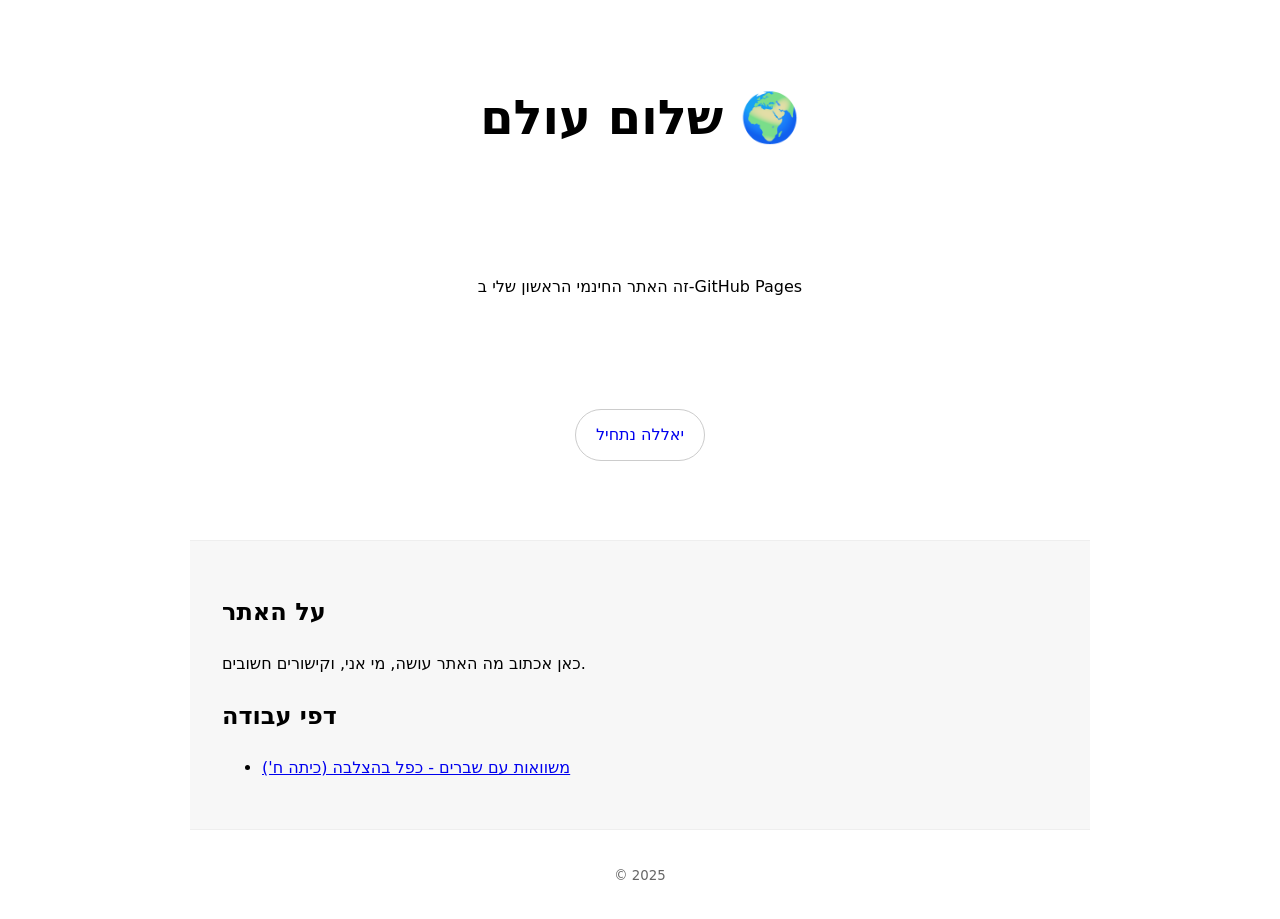
<file: index.html>
<!DOCTYPE html>
<html lang="he">
<head>
  <meta charset="utf-8" />
  <meta name="viewport" content="width=device-width, initial-scale=1" />
  <title>האתר של ניסן</title>
  <link rel="stylesheet" href="style.css" />
</head>
<body>
  <header class="container">
    <h1>שלום עולם 🌍</h1>
    <p>זה האתר החינמי הראשון שלי ב-GitHub Pages</p>
    <a class="btn" href="#about">יאללה נתחיל</a>
  </header>

  <main id="about" class="container">
    <h2>על האתר</h2>
    <p>כאן אכתוב מה האתר עושה, מי אני, וקישורים חשובים.</p>
    <h2>דפי עבודה</h2>
    <ul>
      <li><a href="worksheet-fractions.html">משוואות עם שברים - כפל בהצלבה (כיתה ח')</a></li>
    </ul>
  </main>

  <footer class="container">
    <small>© 2025</small>
  </footer>
</body>
</html>
</file>
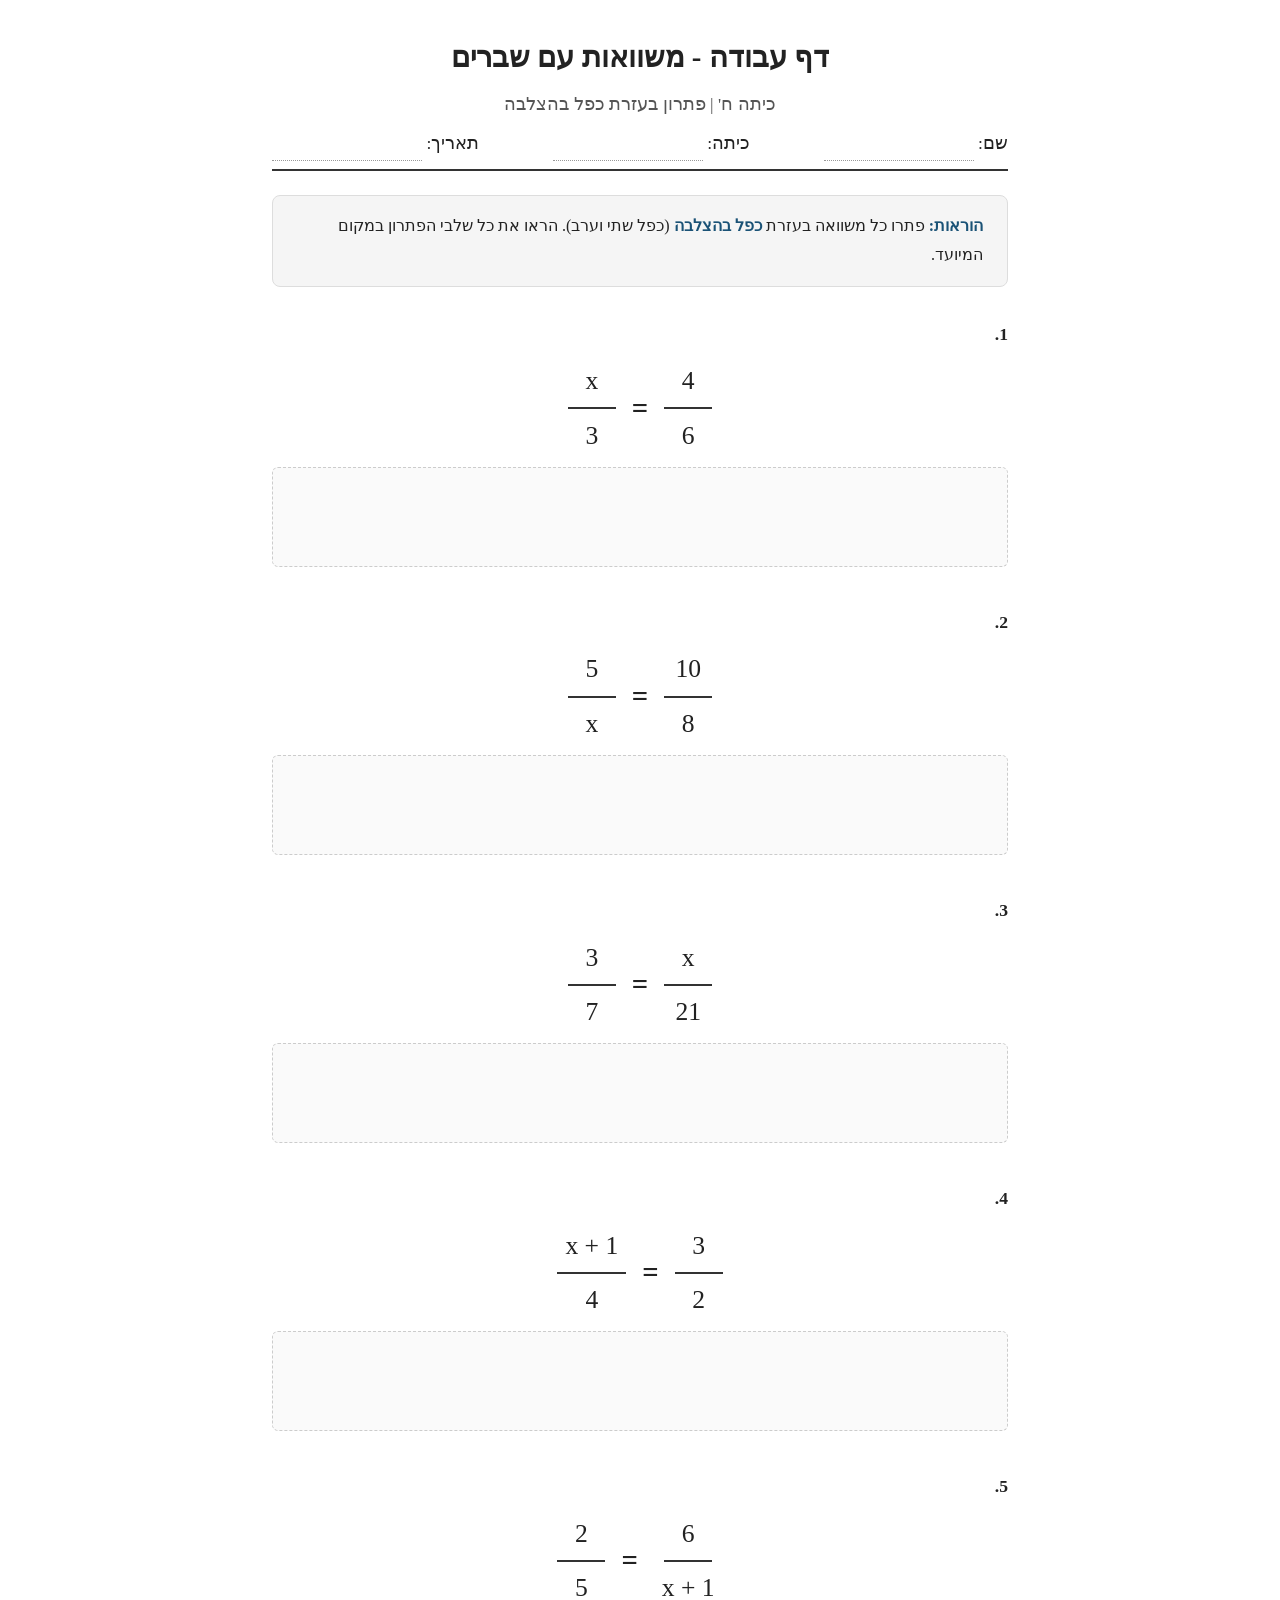
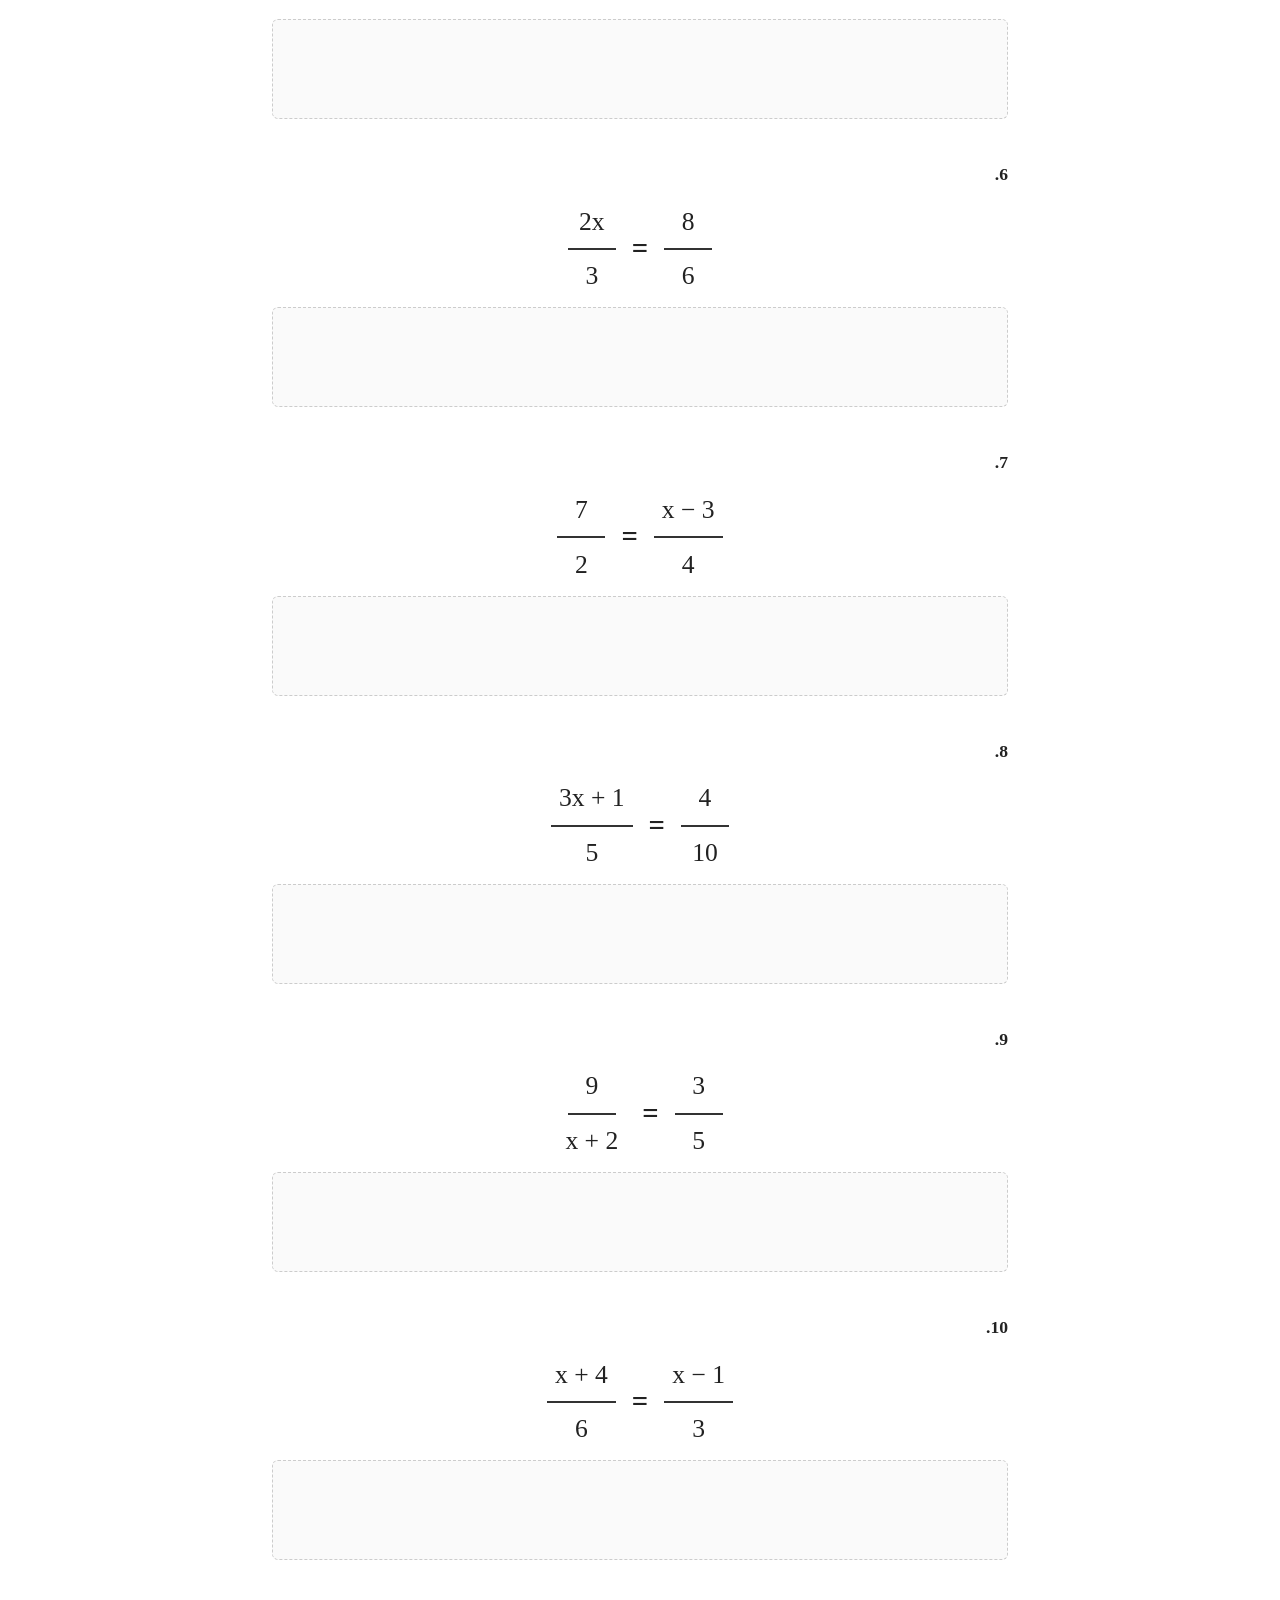
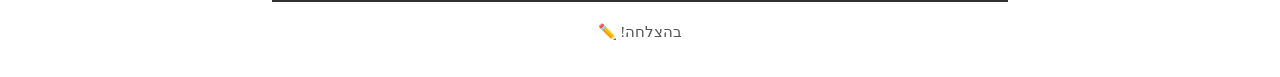
<file: worksheet-fractions.html>
<!DOCTYPE html>
<html lang="he" dir="rtl">
<head>
  <meta charset="utf-8" />
  <meta name="viewport" content="width=device-width, initial-scale=1" />
  <title>דף עבודה - משוואות עם שברים (כפל בהצלבה)</title>
  <style>
    * { box-sizing: border-box; margin: 0; padding: 0; }
    body {
      font-family: 'David', 'Times New Roman', serif;
      line-height: 1.8;
      padding: 2rem;
      max-width: 800px;
      margin: 0 auto;
      color: #222;
    }

    h1 {
      text-align: center;
      font-size: 1.8rem;
      margin-bottom: 0.3rem;
    }

    .subtitle {
      text-align: center;
      font-size: 1.1rem;
      color: #555;
      margin-bottom: 0.5rem;
    }

    .student-info {
      display: flex;
      justify-content: space-between;
      border-bottom: 2px solid #333;
      padding-bottom: 0.5rem;
      margin-bottom: 1.5rem;
      font-size: 1.1rem;
    }

    .student-info span {
      border-bottom: 1px dotted #999;
      min-width: 150px;
      display: inline-block;
    }

    .instructions {
      background: #f5f5f5;
      border: 1px solid #ddd;
      border-radius: 8px;
      padding: 1rem 1.5rem;
      margin-bottom: 2rem;
      font-size: 1rem;
    }

    .instructions strong {
      color: #1a5276;
    }

    .question {
      margin-bottom: 2.5rem;
      page-break-inside: avoid;
    }

    .question-number {
      font-weight: bold;
      font-size: 1.1rem;
      margin-bottom: 0.5rem;
    }

    .equation {
      display: flex;
      align-items: center;
      justify-content: center;
      gap: 1rem;
      font-size: 1.6rem;
      margin: 0.5rem 0;
      direction: ltr;
    }

    .fraction {
      display: inline-flex;
      flex-direction: column;
      align-items: center;
      text-align: center;
    }

    .fraction .numerator {
      border-bottom: 2px solid #333;
      padding: 0 0.5rem 0.2rem;
      min-width: 3rem;
    }

    .fraction .denominator {
      padding: 0.2rem 0.5rem 0;
      min-width: 3rem;
    }

    .equals {
      font-size: 1.8rem;
      font-weight: bold;
    }

    .work-space {
      border: 1px dashed #ccc;
      border-radius: 6px;
      min-height: 100px;
      margin-top: 0.5rem;
      background: #fafafa;
    }

    .footer-note {
      text-align: center;
      margin-top: 2rem;
      padding-top: 1rem;
      border-top: 2px solid #333;
      font-size: 0.95rem;
      color: #555;
    }

    @media print {
      body { padding: 1rem; }
      .question { margin-bottom: 2rem; }
      .work-space { min-height: 80px; }
    }
  </style>
</head>
<body>

  <h1>דף עבודה - משוואות עם שברים</h1>
  <p class="subtitle">כיתה ח' | פתרון בעזרת כפל בהצלבה</p>

  <div class="student-info">
    <div>שם: <span>&nbsp;</span></div>
    <div>כיתה: <span>&nbsp;</span></div>
    <div>תאריך: <span>&nbsp;</span></div>
  </div>

  <div class="instructions">
    <strong>הוראות:</strong> פתרו כל משוואה בעזרת <strong>כפל בהצלבה</strong> (כפל שתי וערב).
    הראו את כל שלבי הפתרון במקום המיועד.
  </div>

  <!-- שאלה 1: x/3 = 4/6 → 6x = 12 → x = 2 -->
  <div class="question">
    <div class="question-number">1.</div>
    <div class="equation">
      <div class="fraction">
        <div class="numerator">x</div>
        <div class="denominator">3</div>
      </div>
      <div class="equals">=</div>
      <div class="fraction">
        <div class="numerator">4</div>
        <div class="denominator">6</div>
      </div>
    </div>
    <div class="work-space"></div>
  </div>

  <!-- שאלה 2: 5/x = 10/8 → 40 = 10x → x = 4 -->
  <div class="question">
    <div class="question-number">2.</div>
    <div class="equation">
      <div class="fraction">
        <div class="numerator">5</div>
        <div class="denominator">x</div>
      </div>
      <div class="equals">=</div>
      <div class="fraction">
        <div class="numerator">10</div>
        <div class="denominator">8</div>
      </div>
    </div>
    <div class="work-space"></div>
  </div>

  <!-- שאלה 3: 3/7 = x/21 → 63 = 7x → x = 9 -->
  <div class="question">
    <div class="question-number">3.</div>
    <div class="equation">
      <div class="fraction">
        <div class="numerator">3</div>
        <div class="denominator">7</div>
      </div>
      <div class="equals">=</div>
      <div class="fraction">
        <div class="numerator">x</div>
        <div class="denominator">21</div>
      </div>
    </div>
    <div class="work-space"></div>
  </div>

  <!-- שאלה 4: (x+1)/4 = 3/2 → 2(x+1) = 12 → 2x+2=12 → x = 5 -->
  <div class="question">
    <div class="question-number">4.</div>
    <div class="equation">
      <div class="fraction">
        <div class="numerator">x + 1</div>
        <div class="denominator">4</div>
      </div>
      <div class="equals">=</div>
      <div class="fraction">
        <div class="numerator">3</div>
        <div class="denominator">2</div>
      </div>
    </div>
    <div class="work-space"></div>
  </div>

  <!-- שאלה 5: 2/5 = 6/(x+1) → 2(x+1) = 30 → 2x+2=30 → x = 14 -->
  <div class="question">
    <div class="question-number">5.</div>
    <div class="equation">
      <div class="fraction">
        <div class="numerator">2</div>
        <div class="denominator">5</div>
      </div>
      <div class="equals">=</div>
      <div class="fraction">
        <div class="numerator">6</div>
        <div class="denominator">x + 1</div>
      </div>
    </div>
    <div class="work-space"></div>
  </div>

  <!-- שאלה 6: (2x)/3 = 8/6 → 12x = 24 → x = 2 -->
  <div class="question">
    <div class="question-number">6.</div>
    <div class="equation">
      <div class="fraction">
        <div class="numerator">2x</div>
        <div class="denominator">3</div>
      </div>
      <div class="equals">=</div>
      <div class="fraction">
        <div class="numerator">8</div>
        <div class="denominator">6</div>
      </div>
    </div>
    <div class="work-space"></div>
  </div>

  <!-- שאלה 7: 7/2 = (x-3)/4 → 28 = 2(x-3) → 28 = 2x-6 → x = 17 -->
  <div class="question">
    <div class="question-number">7.</div>
    <div class="equation">
      <div class="fraction">
        <div class="numerator">7</div>
        <div class="denominator">2</div>
      </div>
      <div class="equals">=</div>
      <div class="fraction">
        <div class="numerator">x − 3</div>
        <div class="denominator">4</div>
      </div>
    </div>
    <div class="work-space"></div>
  </div>

  <!-- שאלה 8: (3x+1)/5 = 4/10 → 10(3x+1) = 20 → 30x+10=20 → x = 1/3 -->
  <div class="question">
    <div class="question-number">8.</div>
    <div class="equation">
      <div class="fraction">
        <div class="numerator">3x + 1</div>
        <div class="denominator">5</div>
      </div>
      <div class="equals">=</div>
      <div class="fraction">
        <div class="numerator">4</div>
        <div class="denominator">10</div>
      </div>
    </div>
    <div class="work-space"></div>
  </div>

  <!-- שאלה 9: 9/(x+2) = 3/5 → 45 = 3(x+2) → 45 = 3x+6 → x = 13 -->
  <div class="question">
    <div class="question-number">9.</div>
    <div class="equation">
      <div class="fraction">
        <div class="numerator">9</div>
        <div class="denominator">x + 2</div>
      </div>
      <div class="equals">=</div>
      <div class="fraction">
        <div class="numerator">3</div>
        <div class="denominator">5</div>
      </div>
    </div>
    <div class="work-space"></div>
  </div>

  <!-- שאלה 10: (x+4)/6 = (x-1)/3 → 3(x+4) = 6(x-1) → 3x+12=6x-6 → 18=3x → x = 6 -->
  <div class="question">
    <div class="question-number">10.</div>
    <div class="equation">
      <div class="fraction">
        <div class="numerator">x + 4</div>
        <div class="denominator">6</div>
      </div>
      <div class="equals">=</div>
      <div class="fraction">
        <div class="numerator">x − 1</div>
        <div class="denominator">3</div>
      </div>
    </div>
    <div class="work-space"></div>
  </div>

  <div class="footer-note">
    בהצלחה! ✏️
  </div>

</body>
</html>
</file>
<file: style.css>
* { box-sizing: border-box; }
body { margin: 0; font-family: system-ui, Arial, sans-serif; line-height: 1.6; }
.container { max-width: 900px; margin: 0 auto; padding: 2rem; }

header { min-height: 60vh; display: grid; place-items: center; text-align: center; }
h1 { margin: 0 0 0.5rem; font-size: clamp(2rem, 6vw, 3rem); }
.btn {
  display: inline-block; padding: 0.75rem 1.25rem; border-radius: 999px;
  text-decoration: none; border: 1px solid #ccc;
}
main { background: #f7f7f7; border-top: 1px solid #eee; border-bottom: 1px solid #eee; }
footer { text-align: center; color: #666; }
</file>
